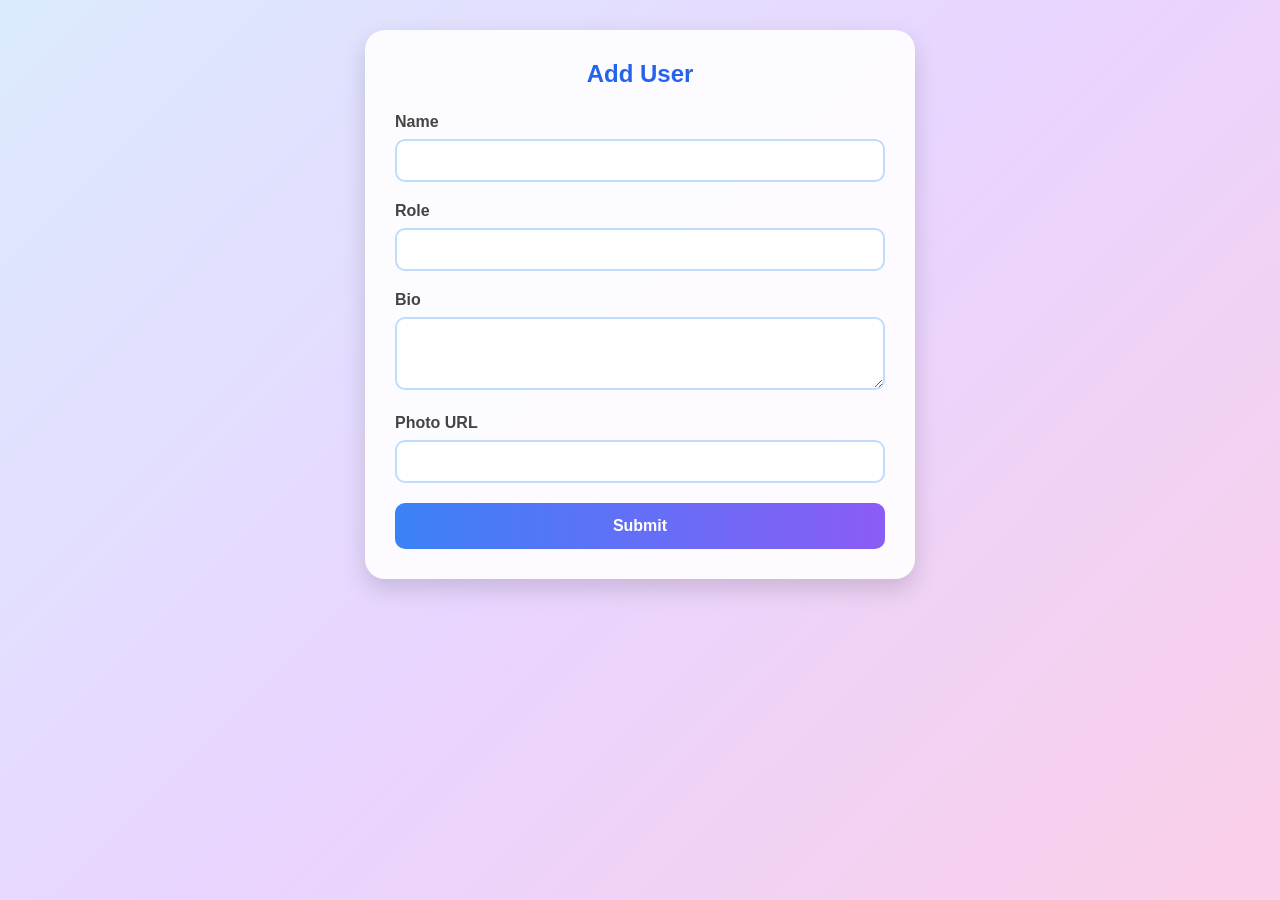
<file: callingPage/index.html>
<!DOCTYPE html>
<html lang="en">

<head>
    <meta charset="UTF-8">
    <meta name="viewport" content="width=device-width, initial-scale=1.0">
    <title>User Cards</title>
    <link rel="stylesheet" href="style.css">
</head>

<body>

    <form autocomplete="off" class="form-container">

        <h2>Add User</h2>

        <div class="input-group">
            <label for="name">Name</label>
            <input type="text" id="name" required>
        </div>

        <div class="input-group">
            <label for="role">Role</label>
            <input type="text" id="role" required>
        </div>

        <div class="input-group">
            <label for="bio">Bio</label>
            <textarea id="bio" rows="3" required></textarea>
        </div>

        <div class="input-group">
            <label for="photo">Photo URL</label>
            <input type="url" id="photo" required>
        </div>

        <button type="submit">Submit</button>

    </form>

    <div class="users"></div>

    <script src="script.js"></script>

</body>

</html>
</file>
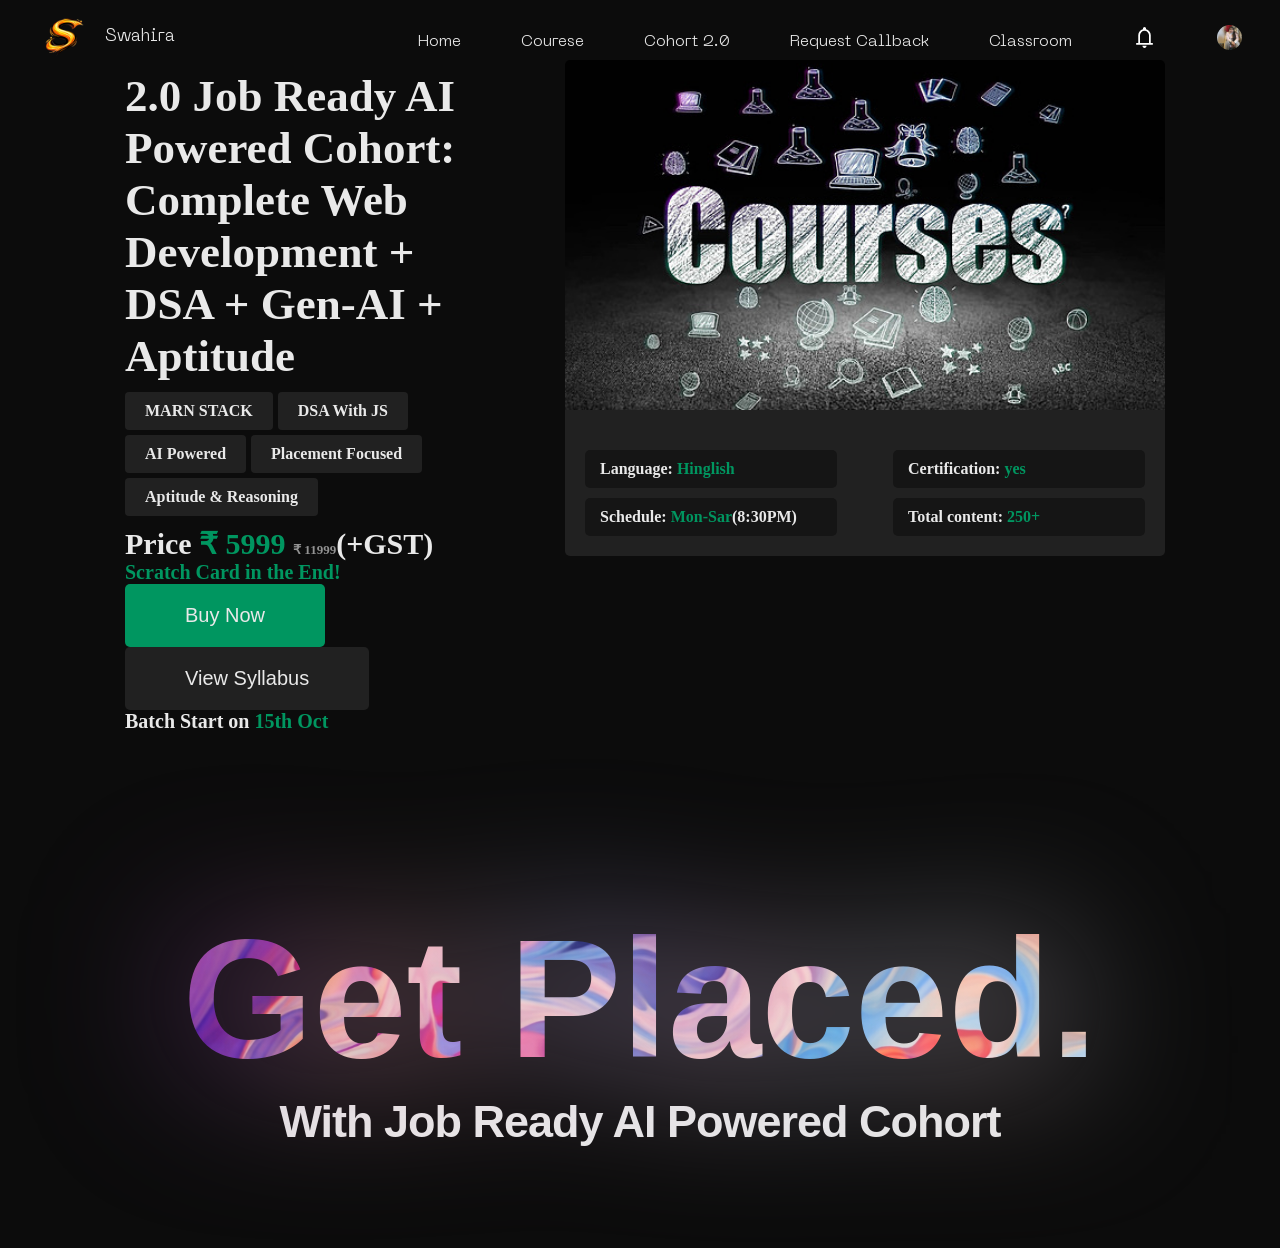
<file: docs/index.html>
<!DOCTYPE html>
<html lang="en">
<head>
    <meta charset="UTF-8">
    <meta name="viewport" content="width=device-width, initial-scale=1.0">
    <title>Responsive Page</title>
    <link rel="stylesheet" href="style.css">
</head>
<body>
    <nav>
        <div class="nav1">
            <img src="images/logo_transparent.png" alt="">
            <h4>Swahira</h4>
        </div>
        <div class="nav2">
            <h4>Home</h4>
            <h4>Courese</h4>
            <h4>Cohort 2.0</h4>
            <h4>Request Callback</h4>
            <h4>Classroom</h4>
            <img src="images/notification.svg" alt="">
            <img src="images/IMG-20260206-WA0001.jpg" alt="">
        </div>
       <div class="nav3">
            <img src="images/calIicon.svg" alt="">
            <img src="images/notification.svg" alt="">
            <img src="images/menu.svg" alt="">
       </div>
    </nav>
    <main>
        <section class="section1">
            <div class="left">
                <h1>2.0 Job Ready AI Powered Cohort: Complete Web Development + DSA + Gen-AI + Aptitude</h1>
                <div class="tags">
                    <h4>MARN STACK</h4>
                    <h4>DSA With JS</h4>
                    <h4>AI Powered</h4>
                    <h4>Placement Focused</h4>
                    <h4>Aptitude & Reasoning</h4>
                </div>
                <h3 class="price">Price <span class="green">₹ 5999</span> <span class="lgray">₹ 11999</span>(+GST)</h3>
                <h5 class="green">Scratch Card in the End!</h5>
                <div class="cta">
                    <button>Buy Now</button>
                    <button>View Syllabus</button>
                </div>
                <h6>Batch Start on <span class="green">15th Oct</span></h6>
            
            </div>
            <div class="right">
                <div class="right-in">
                    <div class="image">
                        <img src="images/CourseImage.jpg" alt="">
                    </div>
                    <div class="image-bottom">
                        <h4>Language: <span class="green">Hinglish</span></h4>
                        <h4>Certification: <span class="green">yes</span></h4>
                        <h4>Schedule: <span class="green">Mon-Sar</span>(8:30PM)</h4>
                        <h4>Total content: <span class="green">250+</span></h4>
                    </div>
                </div>
            </div>
        </section>
        <section class="section2">
            <div>
                <h1 class="bloom">Get Placed.</h1>
                <h1>Get Placed.</h1>
            </div>      
                <h3>With Job Ready AI Powered Cohort</h3>
        </section>
    </main>
    
    
</body>
</html>
</file>
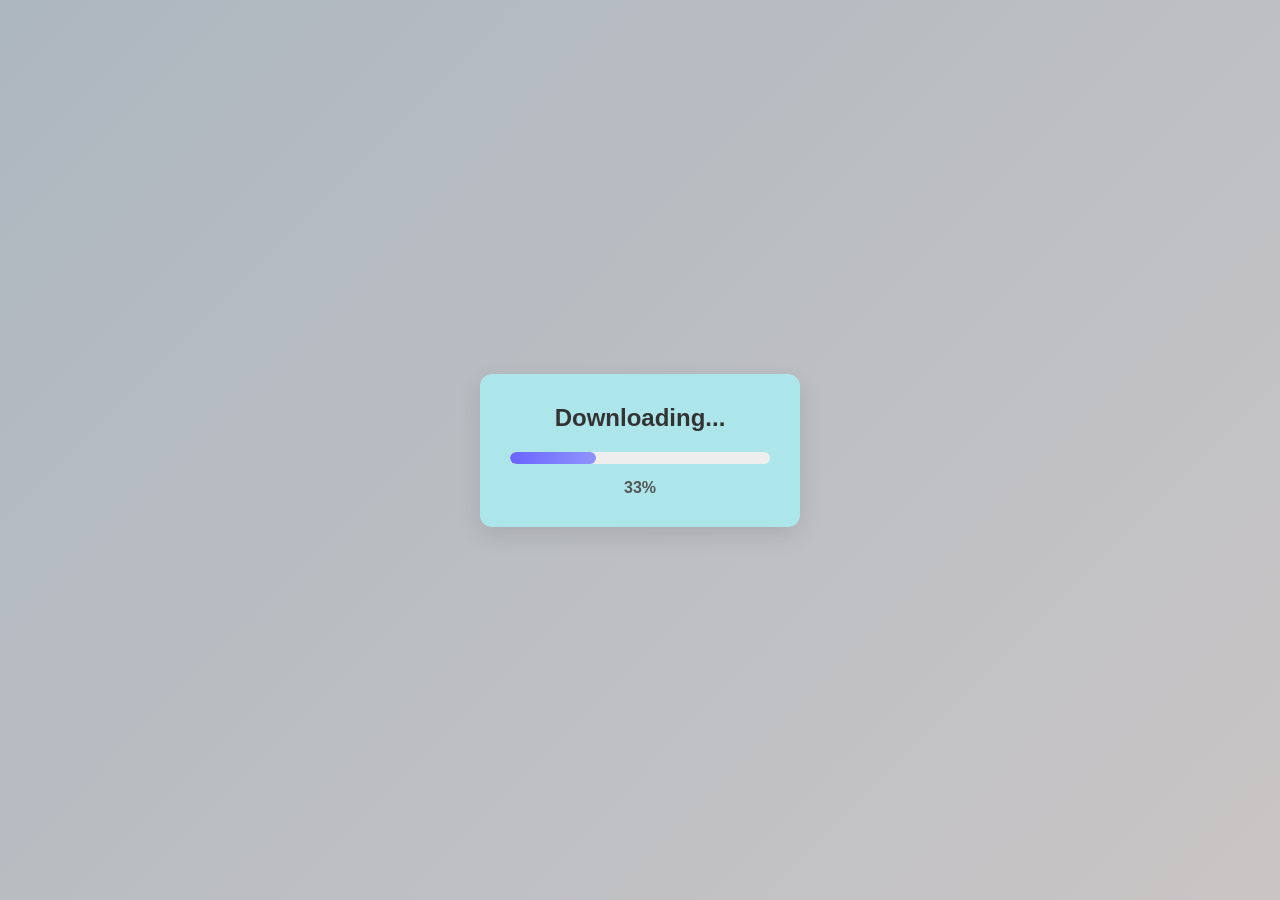
<file: downloadingPage/index1.html>
<!DOCTYPE html>
<html lang="en">
<head>
    <meta charset="UTF-8">
    <meta name="viewport" content="width=device-width, initial-scale=1.0">
    <title>timers and intervals</title>
   <link rel="stylesheet" href="style.css">
</head>
<body>
    <div class="grass-card">
        <h2>Downloading...</h2>
        <div class="progress-container">
            <div class="progress-bar" id="progressBar"></div>
        </div>
        <div class="percent" id="percent-text">0%</div>
    </div>
    <script src="timer&intervals.js"></script>    
</body>
</html>
</file>
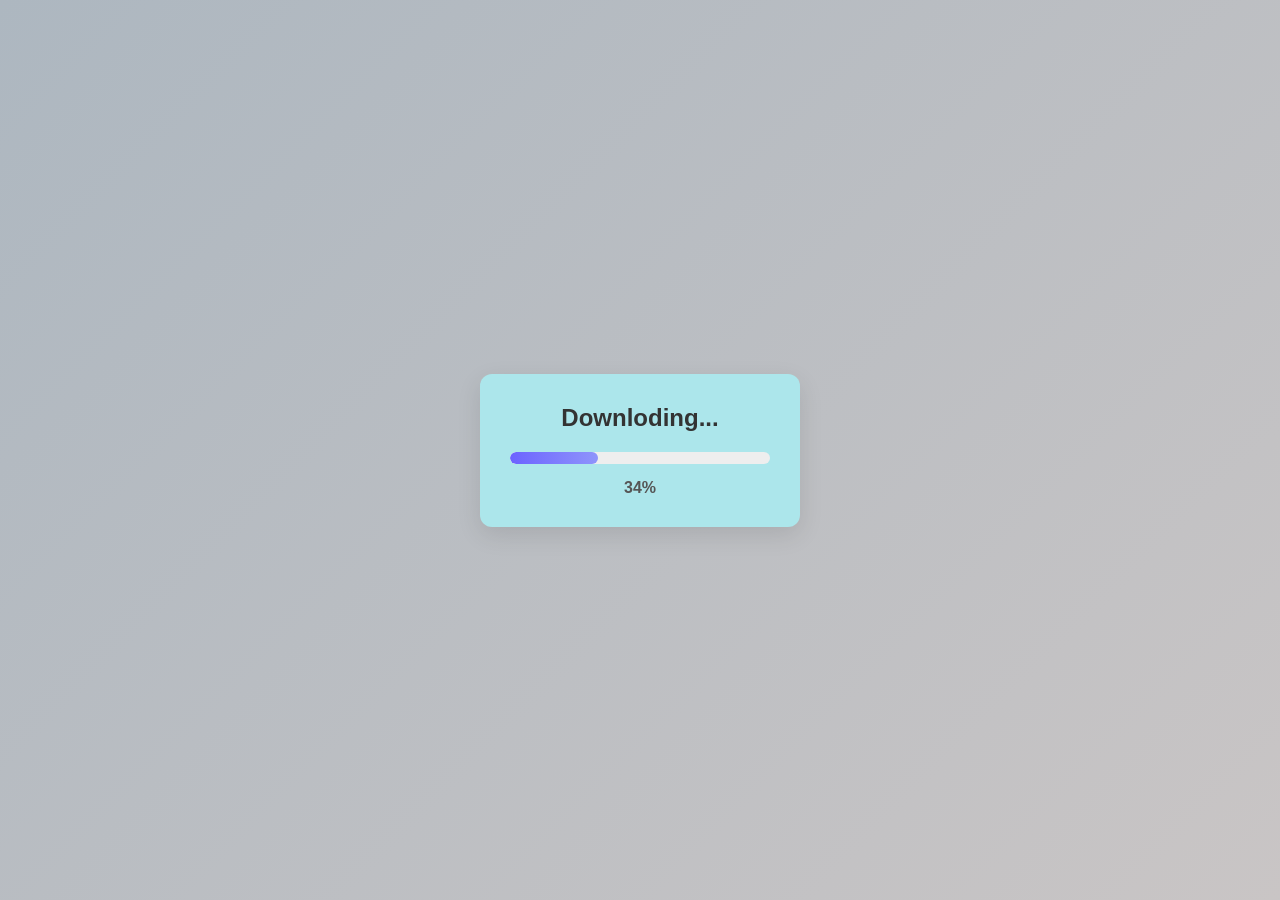
<file: JavaScript/index1.html>
<!DOCTYPE html>
<html lang="en">
<head>
    <meta charset="UTF-8">
    <meta name="viewport" content="width=device-width, initial-scale=1.0">
    <title>timers and intervals</title>
    <style>
        /* Reset */
        * {
            margin: 0;
            padding: 0;
            box-sizing: border-box;
            font-family: Arial, sans-serif;
        }

        /* Center the card */
        body {
            height: 100vh;
            display: flex;
            justify-content: center;
            align-items: center;
            background: linear-gradient(135deg, #adb7c0, #c9c5c5);
        }

        /* Card */
        .grass-card {
            background: #ace6eb;
            padding: 30px;
            width: 320px;
            border-radius: 12px;
            box-shadow: 0 8px 25px rgba(0, 0, 0, 0.1);
            text-align: center;
        }

        /* Title */
        .grass-card h2 {
            margin-bottom: 20px;
            color: #333;
        }

        /* Progress container */
        .progress-container {
            width: 100%;
            height: 12px;
            background: #eee;
            border-radius: 10px;
            overflow: hidden;
            margin-bottom: 15px;
        }

        /* Progress bar */
        .progress-bar {
            height: 100%;
            width: 0%;
            background: linear-gradient(90deg, #6c63ff, #8f94fb);
            border-radius: 10px;
            transition: width 0.3s ease-in-out;
        }

        /* Percentage text */
        .percent {
            font-size: 16px;
            font-weight: bold;
            color: #555;
        }
    </style>
</head>
<body>
    <div class="grass-card">
        <h2>Downloding...</h2>
        <div class="progress-container">
            <div class="progress-bar" id="progressBar"></div>
        </div>
        <div class="percent" id="percent-text">0%</div>
    </div>
    <script src="js/timer&intervals.js"></script>    
</body>
</html>
</file>
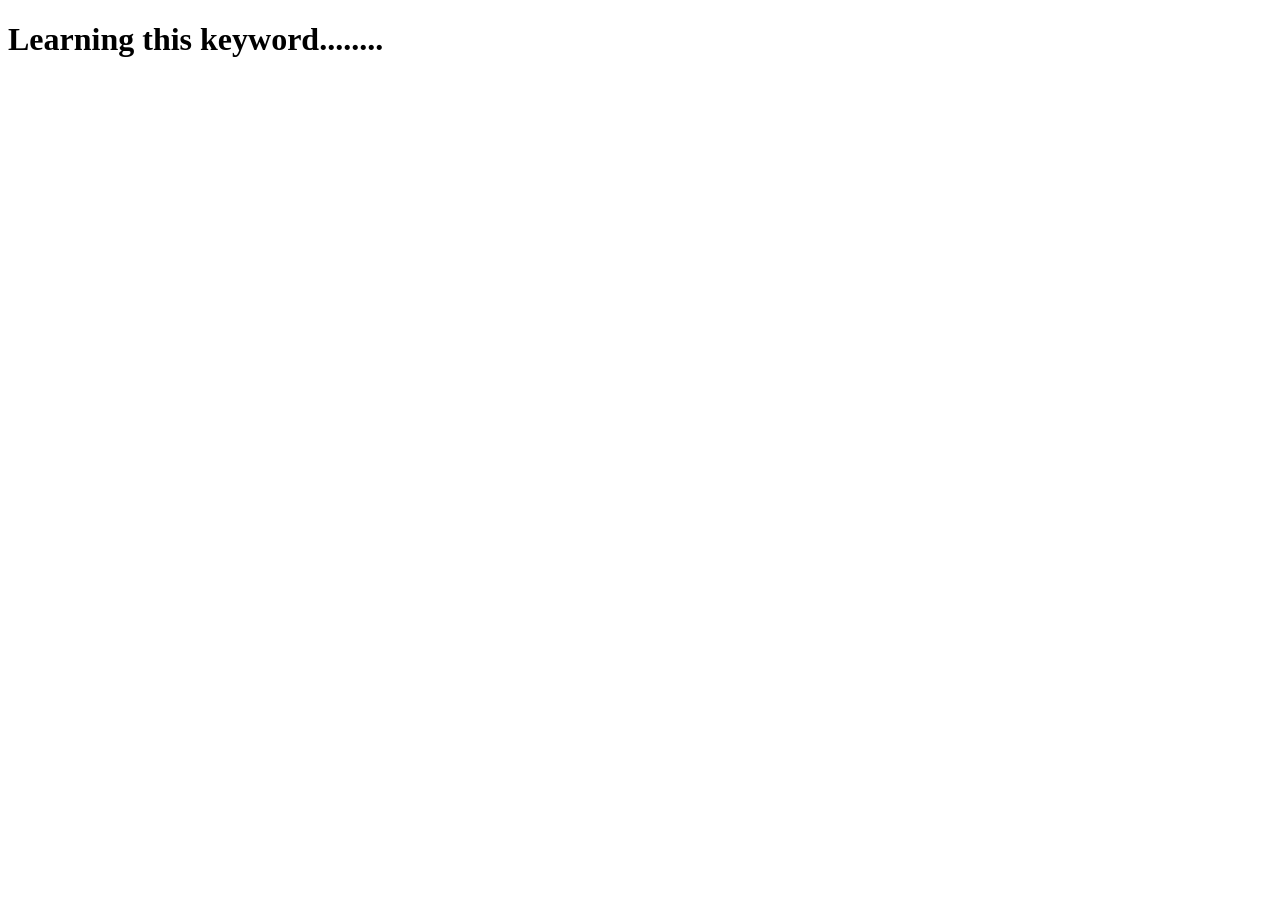
<file: JavaScript/this.html>
<!DOCTYPE html>
<html lang="en">
<head>
    <meta charset="UTF-8">
    <meta name="viewport" content="width=device-width, initial-scale=1.0">
    <title>Document</title>
</head>
<body>
    <h1>Learning this keyword........</h1>
    <script src="js/practiceSet.js"></script>
</body>
</html>
</file>
<file: callingPage/style.css>
* {
    margin: 0;
    padding: 0;
    box-sizing: border-box;
}

body {
    font-family: Arial, sans-serif;
    min-height: 100vh;
    background: linear-gradient(135deg, #dbeafe, #e9d5ff, #fbcfe8);
    padding: 30px;
}

/* Form */

.form-container {
    width: 100%;
    max-width: 550px;
    margin: auto;
    background: rgba(255, 255, 255, 0.9);
    padding: 30px;
    border-radius: 20px;
    box-shadow: 0 10px 25px rgba(0, 0, 0, 0.15);
}

.form-container h2 {
    text-align: center;
    margin-bottom: 25px;
    color: #2563eb;
}

.input-group {
    margin-bottom: 20px;
}

.input-group label {
    display: block;
    margin-bottom: 8px;
    font-weight: bold;
    color: #444;
}

.input-group input,
.input-group textarea {
    width: 100%;
    padding: 12px;
    border: 2px solid #bfdbfe;
    border-radius: 10px;
    outline: none;
    transition: 0.3s;
}

.input-group input:focus,
.input-group textarea:focus {
    border-color: #3b82f6;
}

button {
    width: 100%;
    padding: 14px;
    border: none;
    border-radius: 10px;
    background: linear-gradient(to right, #3b82f6, #8b5cf6);
    color: white;
    font-size: 16px;
    cursor: pointer;
    font-weight: bold;
    transition: 0.3s;
}

button:hover {
    transform: translateY(-2px);
}

/* User Cards */

.users {
    max-width: 1200px;
    margin: 40px auto;
    display: grid;
    grid-template-columns: repeat(auto-fit, minmax(280px, 1fr));
    gap: 25px;
}

.user-card {
    /* height: 100%; */
    /* width: 30%; */
    background: white;
    padding: 25px;
    border-radius: 20px;
    text-align: center;
    box-shadow: 0 10px 20px rgba(0, 0, 0, 0.12);
    transition: 0.3s;
}

.user-card:hover {
    transform: scale(1.05);
}

.user-card img {
    width: 110px;
    height: 110px;
    border-radius: 50%;
    object-fit: cover;
    border: 4px solid #bfdbfe;
    margin-bottom: 15px;
}

.user-card h2 {
    color: #2563eb;
    margin-bottom: 5px;
}

.user-card .role {
    color: #8b5cf6;
    font-weight: bold;
    margin-bottom: 10px;
}

.user-card .bio {
    color: #555;
    line-height: 1.5;
}
</file>
<file: docs/style.css>
:root{
    --gray:#212121;
    --green:#009660;
    --white:#e9e9e9;
    --black:#0c0c0c;
    --lgray:#929292;
}

@font-face {
    font-family: neu;
    src: url(./images/fonts/NeueMachina-Light.woff2);
}
@font-face {
    font-family: hell;
    src: url(./images/fonts/helvetica-similar-fonts.zip.crdownload);
}

* {
    margin: 0;
    padding: 0;
    box-sizing: border-box;
    color: var(--white);
}

html,body{
    height: 100%;
    width: 100%;
    /* background-color: var(--black); */
}

body{
    background-color: var(--black);
    /* color: var(--white); */

}

.green{
    color: var(--green);
}

.lgray{
    color: var(--lgray);
}

nav{
    display: flex;
    align-items: center;
    justify-content: space-between;
    padding: 12px 38px;
    position: fixed;
    width: 100%;
}
nav h4:hover {
    transform: scale(1.2);   /* pop-up */
    color: var(--green);             /* optional color change */
}
.nav1{
    display: flex;
    align-items: center;
    gap: 17px;
}
.nav1 h4{
    font-family: neu;
    font-size: 17px;
    line-height: 1.3;
    font-weight: 100;
}
.nav1 img{
    height: 50px;
}

.nav2{
    display: flex;
    align-items: flex-end;
    gap: 60px;
}
.nav2 img{
    height: 25px;
    border-radius: 50%;
    width: 25px;

}
.nav2 h4{
    font-family: neu;
    font-size: 16px;
    font-weight: 100;
}

.nav3{
    display: none;
    align-items: center;
    gap: 60px;
}
.nav3 img{
    height: 25px;
    border-radius: 50%;
    width: 25px;

}
.nav3 h4{
    font-family: neu;
    font-size: 16px;
    font-weight: 100;
}

@media (max-width:600px){
    nav{
        padding: 13px 20px;
    }

    .nav1 img{
        height: 30px;
    }

    .nav1 h4{
        font-size: 12px;
    }
    .nav2{
        display: none;
    }
    .nav3{
        display: flex;
    }

}
.main{
    padding-top: 100px;
}

.cta button{
    background-color: var(--green);
    padding: 20px 60px;
    border-radius: 5px;
    border: none;
    font-size: 20px;
}

.cta button:nth-child(2){
    background-color: var(--gray);
}

.section1{
    display: flex;
    align-items: flex-start;
    justify-content: space-between;
    padding: 15px 70px;
    font-family: hell;
}

.section1 .left{
    width: 39%;
    margin: 55px;
    gap: 5px;
}

.section1 .left h1{
    font-size: 45px;
}

.section1 .left .tags{
    display: flex;
    align-items: center;
    gap: 5px 5px;
    flex-wrap: wrap;
    margin: 10px 0;
}

.left .price .lgray{
    font-size: 13px;
    font-weight: 800;
}
.left h6{
    font-size: 20px;
}
.left h5{
    font-size: 20px;
}
.left h3{
    font-size: 30px;
}

.section1 .left .tags h4{
    padding: 10px 20px;
    border-radius: 4px;
    white-space: nowrap;
    background-color: var(--gray);

}
img {
    transition: 0.3s;
}

img:hover {
    transform: scale(1.1);
}


.section1 .right .right-in{
    overflow: hidden;
    border-radius: 5px;
    width: 600px;
}

.section1 .right .right-in .image{
    height: 350px;
    border-radius: 20px;
    width: 100%;
}

.section1 .right .right-in .image img{
    width: 100%;
    height: 100%;
    object-fit: cover;
}

.section1 .right .right-in .image-bottom{
    padding: 20px;
    background-color: var(--gray);
    padding-top: 40px;
    display: flex;
    gap: 10px;
    align-items: center;
    justify-content: space-between;
    flex-wrap: wrap;
}
.right {
    margin: 45px;
}
.right-in .image-bottom h4{
    background-color: #151515;
    padding: 10px 15px;
    width: 45%;
    border-radius: 5px;
}

@media (max-width:1200px){
    
    .section1 .left h1{
         font-size: 3.5vm;
    }  
}

@media (max-width:800px) {
    main{
        padding-top: 50px;
    }
    .section1{
        flex-direction: column-reverse;
    }
    .section1 .left{
        width: 100%;
        margin-top: 30px;
    }
    .section1 .left h1{
        font-size: 33px;
    }
    .section1 .right .right-in{
        overflow: hidden;
        border-radius: 5px;
        width: 600px;
    }
    .section1 .right .right-in .image img{
        width: 100%;
        height: 50vw;
    }
    .section1 .right .right-in .image-bottom{
        padding: 10px;
        padding-top: 20px;
        gap: 8px;
    }
    .right-in .image-bottom h4{
        padding: 9px 12px;
        width: 45%;
        border-radius: 5px;
    }
    
}
@media (max-width:600px) {
    .section1 .left h1{
         font-size: 4vm;
    }
    
}

.section2{
    padding: 100px 70px;
    display: flex;
    align-items: center;
    justify-content: center;
    flex-direction: column;
}

.section2 h1{
    font-family: hell Impact, Haettenschweiler, 'Arial Narrow Bold', sans-serif;
    font-size: 10.5em;
    background-image: url(./images/textImage.png);
    background-size: cover;
    background-clip: text;
    position: relative;
    color: transparent;

}
.section2 h1.bloom{
    position: absolute;
    filter: blur(80px);
}

.section2 h3{
    font-size: 45px;
    font-family:   hell Impact, Haettenschweiler, 'Arial Narrow Bold', sans-serif;
    text-transform: capitalize;
    letter-spacing: -1px;
}

@media (max-width:900px){
    .section2 h1{
        font-size: 15vm;
        white-space: nowrap;
    }
    .section2 h3{
        font-size: 4vm;
        text-align: center;
    }

}
</file>
<file: downloadingPage/style.css>
/* Reset */
        * {
            margin: 0;
            padding: 0;
            box-sizing: border-box;
            font-family: Arial, sans-serif;
        }

        /* Center the card */
        body {
            height: 100vh;
            display: flex;
            justify-content: center;
            align-items: center;
            background: linear-gradient(135deg, #adb7c0, #c9c5c5);
        }

        /* Card */
        .grass-card {
            background: #ace6eb;
            padding: 30px;
            width: 320px;
            border-radius: 12px;
            box-shadow: 0 8px 25px rgba(0, 0, 0, 0.1);
            text-align: center;
        }

        /* Title */
        .grass-card h2 {
            margin-bottom: 20px;
            color: #333;
        }

        /* Progress container */
        .progress-container {
            width: 100%;
            height: 12px;
            background: #eee;
            border-radius: 10px;
            overflow: hidden;
            margin-bottom: 15px;
        }

        /* Progress bar */
        .progress-bar {
            height: 100%;
            width: 0%;
            background: linear-gradient(90deg, #6c63ff, #8f94fb);
            border-radius: 10px;
            transition: width 0.3s ease-in-out;
        }

        /* Percentage text */
        .percent {
            font-size: 16px;
            font-weight: bold;
            color: #555;
        }
</file>
